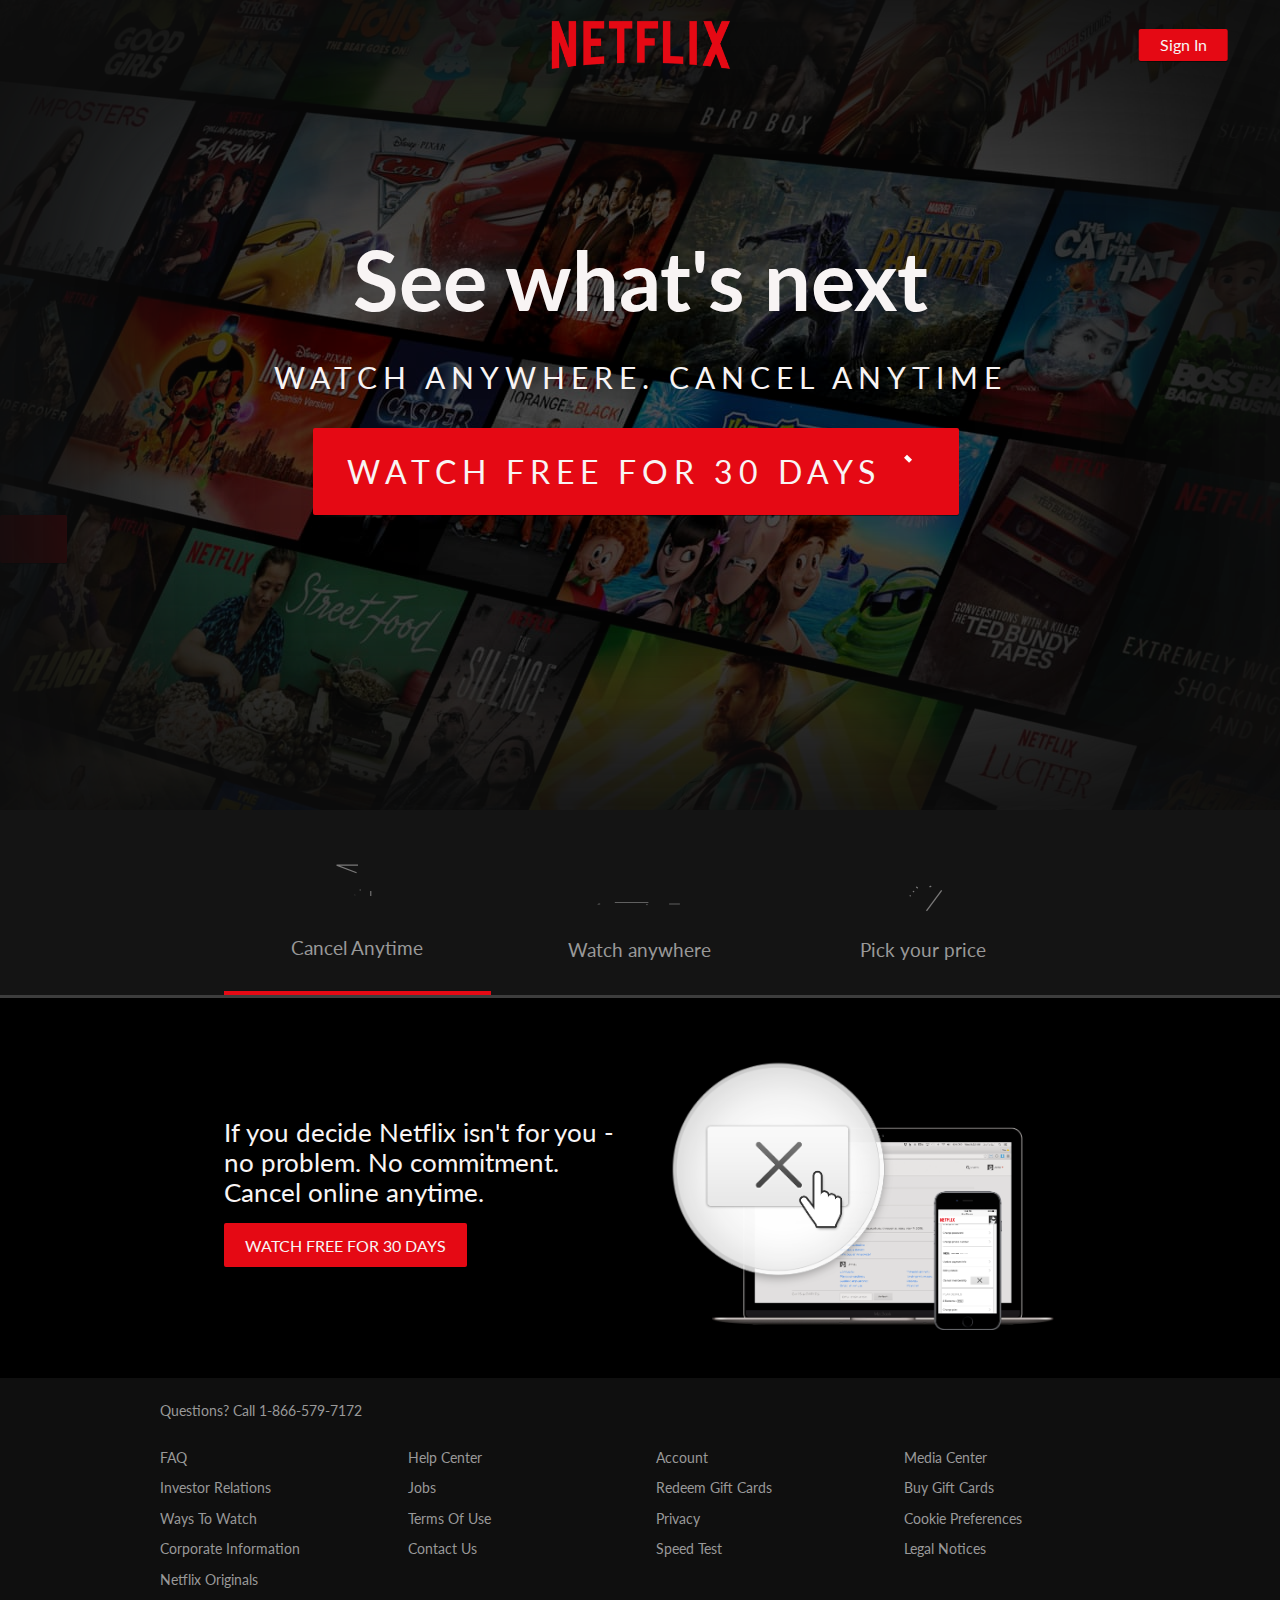
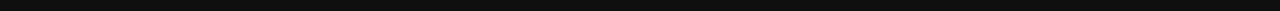
<file: Phase 1 Projects/NORMAL TASK/NetflixClone/index.html>
<!DOCTYPE html>
<html lang="en">
<head>
   <meta charset ="UTF-8">
   <meta name="viewport" content="width=devide-width, initial-scale=1.0">
   <meta http-equiv="X-UA-Compatible" content="ie=edge">
   <link rel="preconnect" href="https://fonts.googleapis.com">
   <link rel="preconnect" href="https://fonts.gstatic.com" crossorigin>
   <link href="https://fonts.googleapis.com/css2?family=Lato:wght@400;700&display=swap" rel="stylesheet">
   <title>Netflix - Clone</title>
   <link rel="stylesheet" href="style.css">  
   <script src="https://code.jquery.com/jquery-3.3.1.js"></script>
   <script src="jquery.drawsvg.js"></script>
</head> 
<body>
   <header class="showcase">
       <div class="showcase-top">
           <img src="Imgs/logo.png" alt="NetflixLogo">
           <a href="#" class="btn btn-rounded">Sign In</a>
       </div>
       <div class="showcase-content">
           <h1>See what's next</h1>
           <p>Watch anywhere. Cancel anytime</p>
           <a href="#" class="btn btn-xl">
               Watch Free For 30 Days     
               <svg class="right-arrow" width="30" height="30" viewBox="-1 0 9 14" fill="none" xmlns="http://www.w3.org/2000/svg">
                       <path d="M1.4 1L7.5 7.1L1 13.6" stroke="#FFFF" stroke-width="2" stroke-miterlimit="10"/>
                       </svg>
       </div>
       </a>
   </header>
       <section class="tabs">
       <div class="container">
           <div id="tab-1" class="tab-item tab-border">
               <i class="fas fa-door fa-3x"></i>
               <svg  width="88" height="80" viewBox="0 0 18 18" fill="none" xmlns="http://www.w3.org/2000/svg">
                   <g clip-path="url(#clip0_292_22)">
                   <path d="M12.1 9.2002V12.7002H9.59998" stroke="#7a7979" stroke-width="0.25" stroke-miterlimit="10"/>
                   <path d="M4.39996 3.39941L9.59996 5.39941V15.2994L4.39996 12.0994V3.39941ZM4.39996 3.39941H12.1V7.99941" stroke="#7a7979" stroke-width="0.25" stroke-miterlimit="10"/>
                   <path d="M8.49999 10.1002C8.61044 10.1002 8.69999 10.0107 8.69999 9.9002C8.69999 9.78974 8.61044 9.7002 8.49999 9.7002C8.38953 9.7002 8.29999 9.78974 8.29999 9.9002C8.29999 10.0107 8.38953 10.1002 8.49999 10.1002Z" stroke="#7a7979" stroke-width="0.25" stroke-miterlimit="10"/>
                   <path d="M9.59998 8.9998H13.1V9.8998L15 8.4998L13.1 7.2998V8.1998H9.59998" stroke="#7a7979" stroke-width="0.25" stroke-miterlimit="10"/>
                   </g>
                   <defs>
                   <clipPath id="clip0_292_22">
                   <rect width="18" height="18" fill="white"/>
                   </clipPath>
                   </defs>
                   </svg>
               <p class="hide-sm">Cancel Anytime</p>
           </div>

               <div id="tab-2" class="tab-item">
                   <i class="fas fa-tablet fa-3x"></i>
                   <svg width="120" height="80" viewBox="0 0 40 20" fill="none" xmlns="http://www.w3.org/2000/svg">
                       <g clip-path="url(#clip0_292_2)">
                       <path d="M22.8 13.5H3.2C3.1 13.5 3 13.4 3 13.3V3.7C3 3.6 3.1 3.5 3.2 3.5H22.8C22.9 3.5 23 3.6 23 3.7V13.3C23 13.4 22.9 13.5 22.8 13.5Z" stroke="#7a7979" stroke-width="0.25" stroke-miterlimit="10"/>
                       <path d="M33.3 14H23.7C23.6 14 23.5 13.9 23.5 13.8V8.2C23.5 8.1 23.6 8 23.7 8H33.3C33.4 8 33.5 8.1 33.5 8.2V13.8C33.5 13.9 33.4 14 33.3 14Z" stroke="#7a7979" stroke-width="0.25" stroke-miterlimit="10"/>
                       <path d="M6 14.2C6 14 6.1 14 6.2 14H19.9C20 14 20.1 14.1 20.1 14.2" stroke="#7a7979" stroke-width="0.25" stroke-miterlimit="10"/>
                       <path d="M22.2 14.2002H34.5" stroke="#7a7979" stroke-width="0.25" stroke-miterlimit="10" stroke-linecap="round"/>
                       <path d="M35 11.2V14C35 14.1 35.1 14.2 35.2 14.2H36.8C36.9 14.2 37 14.1 37 14V11.2C37 11.1 36.9 11 36.8 11H35.2C35.1 11 35 11.1 35 11.2Z" stroke="#7a7979" stroke-width="0.25" stroke-miterlimit="10"/>
                       <path d="M35 13.5996H36.9" stroke="#7a7979" stroke-width="0.25" stroke-miterlimit="10"/>
                       </g>
                       <defs>
                       <clipPath id="clip0_292_2">
                       <rect width="40" height="20" fill="white"/>
                       </clipPath>
                       </defs>
                       </svg>
                   <p class="hide-sm">Watch anywhere</p>    
               </div>

               <div id="tab-3" class="tab-item">
                   <i class="fas fa-tags fa-3x"></i>
                   <svg width="100" height="80" viewBox="0 0 16 15" fill="none" xmlns="http://www.w3.org/2000/svg">
                       <g clip-path="url(#clip0_292_11)">
                       <path d="M11.5 7.19941L7.49999 12.5994C7.39999 12.6994 7.29999 12.6994 7.19999 12.5994L3.49999 9.89941C3.39999 9.79941 3.39999 9.69941 3.49999 9.59941L7.49999 4.19941L7.59999 4.09941L10.8 3.89941L11.5 6.99941C11.5 7.09941 11.5 7.09941 11.5 7.19941Z" stroke="#7a7979" stroke-width="0.25" stroke-miterlimit="10"/>
                       <path d="M9.20001 6.49902C9.47615 6.49902 9.70001 6.27517 9.70001 5.99902C9.70001 5.72288 9.47615 5.49902 9.20001 5.49902C8.92387 5.49902 8.70001 5.72288 8.70001 5.99902C8.70001 6.27517 8.92387 6.49902 9.20001 6.49902Z" stroke="#7a7979" stroke-width="0.25" stroke-miterlimit="10"/>
                       <path d="M6.79999 6.59961L9.49999 8.59961" stroke="#7a7979" stroke-width="0.25" stroke-miterlimit="10" stroke-linecap="round"/>
                       <path d="M6.20001 7.39941L8.90001 9.39941" stroke="#7a7979" stroke-width="0.25" stroke-miterlimit="10" stroke-linecap="round"/>
                       <path d="M5.59998 8.19922L8.29998 10.1992" stroke="#7a7979" stroke-width="0.25" stroke-miterlimit="10" stroke-linecap="round"/>
                       <path d="M5 9.09961L7.7 10.9996" stroke="#7a7979" stroke-width="0.25" stroke-miterlimit="10" stroke-linecap="round"/>
                       <path d="M9.59998 6.09972C9.59998 6.09972 10.6 7.09972 11.6 6.09972C12.6 5.09972 13.6 6.09972 13.6 6.09972" stroke="#7a7979" stroke-width="0.25" stroke-miterlimit="10"/>
                       </g>
                       <defs>
                       <clipPath id="clip0_292_11">
                       <rect width="16" height="15"/>
                       </clipPath>
                       </defs>
                       </svg>
                   <p class="hide-sm">Pick your price</p>  
               </div>
           </div>      
       </section>

       <section class="tab-content">
           <div class ="container">
           <!-- Tab 1 Content -->
           <div id="tab-1-content" class="tab-content-item show">
               <div class="tab-1-content-inner">
                   <div>
                       <p class="text-lg">
                           If you decide Netflix isn't for you - no problem. No commitment.
                           Cancel online anytime.
                       </p>
                       <a href="#" class="btn btn-lg">Watch Free For 30 Days</a>
                   </div>
                   <img src="./Imgs/tab-content-1.png" alt="TabImg1"/>
               </div>
           </div>

           <!-- Tab 2 Content -->
        <div id="tab-2-content" class="tab-content-item">
            <div class="tab-2-content-top">
                <p class="text-lg">
                    Watch Tv shows and movies anytime, anywhere - personalized for you.
                </p>
                <a href="#" class="btn btn-lg">Watch Free For 30 Days</a>
            </div>
            <div class="tab-2-content-bottom">
                <div>
                    <img src="./Imgs/tab-content-2-1.png" alt="TabImg2"/>
                    <p class="text-md">Watch on your TV</p>
                    <p class="text-dark">
                        Smart Tvs, Playstation, Xbox, Chromecast, Apple TV, Blu-ray
                        player and more.
                    </p>
                </div>

                <div>
                   <img src="./Imgs/tab-content-2-2.png" alt="TabImg3"/>
                   <p class="text-md">Watch instantly or download for later</p>
                   <p class="text-dark">
                       Available on phone and tablet, wherever you go.
                   </p>
               </div>

               <div>
                   <img src="Imgs/tab-content-2-3.png" alt="TabImg4"/>
                   <p class="text-md">Use any computer</p>
                   <p class="text-dark">
                       Watch right on Netflix.com
                   </p>
               </div>
            </div>
        </div>

           <!-- Tab 3 Content -->
           <div id="tab-3-content" class="tab-content-item">
               <div class="text-center">
                   <p class="text-lg">
                       Choose one plan and watch everything on Netflix
                   </p>
                   <a href="#" class="btn btn-lg">Watch Free For 30 Days</a>
               </div>

               <table class="table">
                   <thead>
                       <tr>
                           <th></th>
                           <th>Basic</th>
                           <th>Standard</th>
                           <th>Premium</th>
                       </tr>
                   </thead>
                   <tbody>
                       <tr>
                           <td>Monthly price after free month ends</td>
                           <td>$8.99</td>
                           <td>$12.99</td>
                           <td>$15.99</td>
                       </tr>
                       <tr>
                           <td>HD Available</td>
                           <td><img class="without" src="./Imgs/Icons/without.svg"></td>
                           <td><img class="check" src="./Imgs/Icons/check.svg"></td>
                           <td><img class="check" src="./Imgs/Icons/check.svg"></td>
                           <td></td>
                       </tr>
                       <tr>
                           <td>Ultra HD Available</td>
                           <td><img class="without" src="./Imgs/Icons/without.svg"></td>
                           <td><img class="without" src="./Imgs/Icons/without.svg"></td>
                           <td><img class="check" src="./Imgs/Icons/check.svg"></td>
                       </tr>
                       <tr>
                           <td>Screens you can watch on at the same time</td>
                           <td>1</td>
                           <td>2</td>
                           <td>4</td>
                       </tr>
                           <td>Watch on your laptop, TV, phone and tablet</td>
                           <td><img class="check" src="./Imgs/Icons/check.svg"></td>
                           <td><img class="check" src="./Imgs/Icons/check.svg"></td>
                           <td><img class="check" src="./Imgs/Icons/check.svg"></td>
                       </tr>
                       <tr>
                           <td>Unlimited movies and TV shows</td>
                           <td><img class="check" src="./Imgs/Icons/check.svg"></td>
                           <td><img class="check" src="./Imgs/Icons/check.svg"></td>
                           <td><img class="check" src="./Imgs/Icons/check.svg"></td>
                       </tr>
                       <tr>
                           <td>Cancel anytime</td>
                           <td><img class="check" src="./Imgs/Icons/check.svg"></td>
                           <td><img class="check" src="./Imgs/Icons/check.svg"></td>
                           <td><img class="check" src="./Imgs/Icons/check.svg"></td>
                       </tr>
                       <tr>
                           <td>First month free</td>
                           <td><img class="check" src="./Imgs/Icons/check.svg"></td>
                           <td><img class="check" src="./Imgs/Icons/check.svg"></td>
                           <td><img class="check" src="./Imgs/Icons/check.svg"></td>
                       </tr>
                   </tbody>
               </table>
           </div>
       </div>
       </section>

       <footer class="footer">
           <p>Questions? Call 1-866-579-7172</p>
           <div class="footer-cols">
               <ul>
                   <li><a href="#">FAQ</a></li>
                   <li><a href="#">Investor Relations</a></li>
                   <li><a href="#">Ways To Watch</a></li>
                   <li><a href="#">Corporate Information</a></li>
                   <li><a href="#">Netflix Originals</a></li>
               </ul>
               <ul>
                   <li><a href="#">Help Center</a></li>
                   <li><a href="#">Jobs</a></li>
                   <li><a href="#">Terms Of Use</a></li>
                   <li><a href="#">Contact Us</a></li>
               </ul>
               <ul>
                   <li><a href="#">Account</a></li>
                   <li><a href="#">Redeem Gift Cards</a></li>
                   <li><a href="#">Privacy</a></li>
                   <li><a href="#">Speed Test</a></li>
               </ul>
               <ul>
                   <li><a href="#">Media Center</a></li>
                   <li><a href="#">Buy Gift Cards</a></li>
                   <li><a href="#">Cookie Preferences</a></li>
                   <li><a href="#">Legal Notices</a></li>
               </ul>
           </div>

          
       </footer>
                
      </div>
     
      <script type="text/javascript">
 
      var $svg = $('svg').drawsvg({
           duration: 3000
      });
      $svg.drawsvg('animate');
 
      </script>
    
    <script src="main.js"></script>
   </body>
   
</html>
</file>
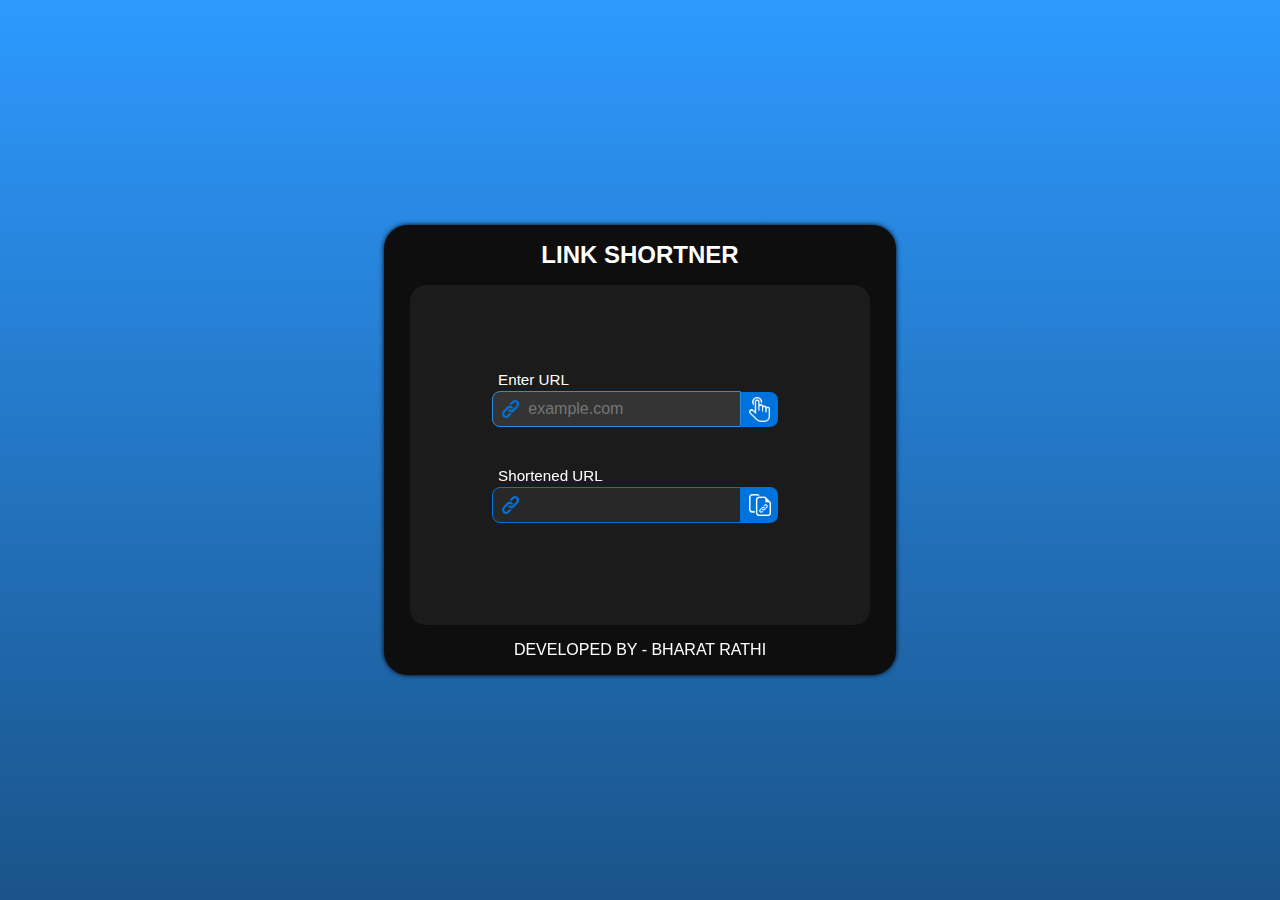
<file: phase 2/golden task/link shortner/index.html>
<!DOCTYPE html>
<html lang="en">
<head>
    <meta charset="utf-8">
    <meta http-equiv="X-UA-Compatible" content="IE=edge">
    <meta name="viewport" content="width=device-width, initial-scale=1, user-scalable=no">
    <title>Link Shortener</title>
    <link rel="stylesheet" type="text/css" media="screen" href="index.css">
    <link rel="shortcut icon" href="img/llogo.png" type="image/x-icon">
</head>
<body>
    <div class="container">
        <div class="head">
            <h2>LINK SHORTNER</h2>
        </div>
        <div class="main">
            <p id="p1">Enter URL</p>
            <div class="in">
                <img class="limg" src="img/link.png" alt="Link Icon">
                <input type="text" id="in" autofocus placeholder="example.com">
                <button id="inbtn"><img src="img/click.png" alt="Click Icon"></button>
            </div>
            <p id="p2">Shortened URL</p>
            <div class="out">
                <img class="limg" src="img/link.png" alt="Link Icon">
                <input type="text" id="out" disabled>
                <button id="outbtn"><img src="img/copy.png" alt="Copy Icon"></button>
            </div>
        </div>
        <div class="foot">
            <p>DEVELOPED BY - <a href="https://www.linkedin.com/in/bharat-rathi-30a6842a0/" target="_blank" rel="noopener noreferrer">BHARAT RATHI</a></p>
        </div>
    </div>
    <script src="index.js"></script>
</body>
</html>
</file>
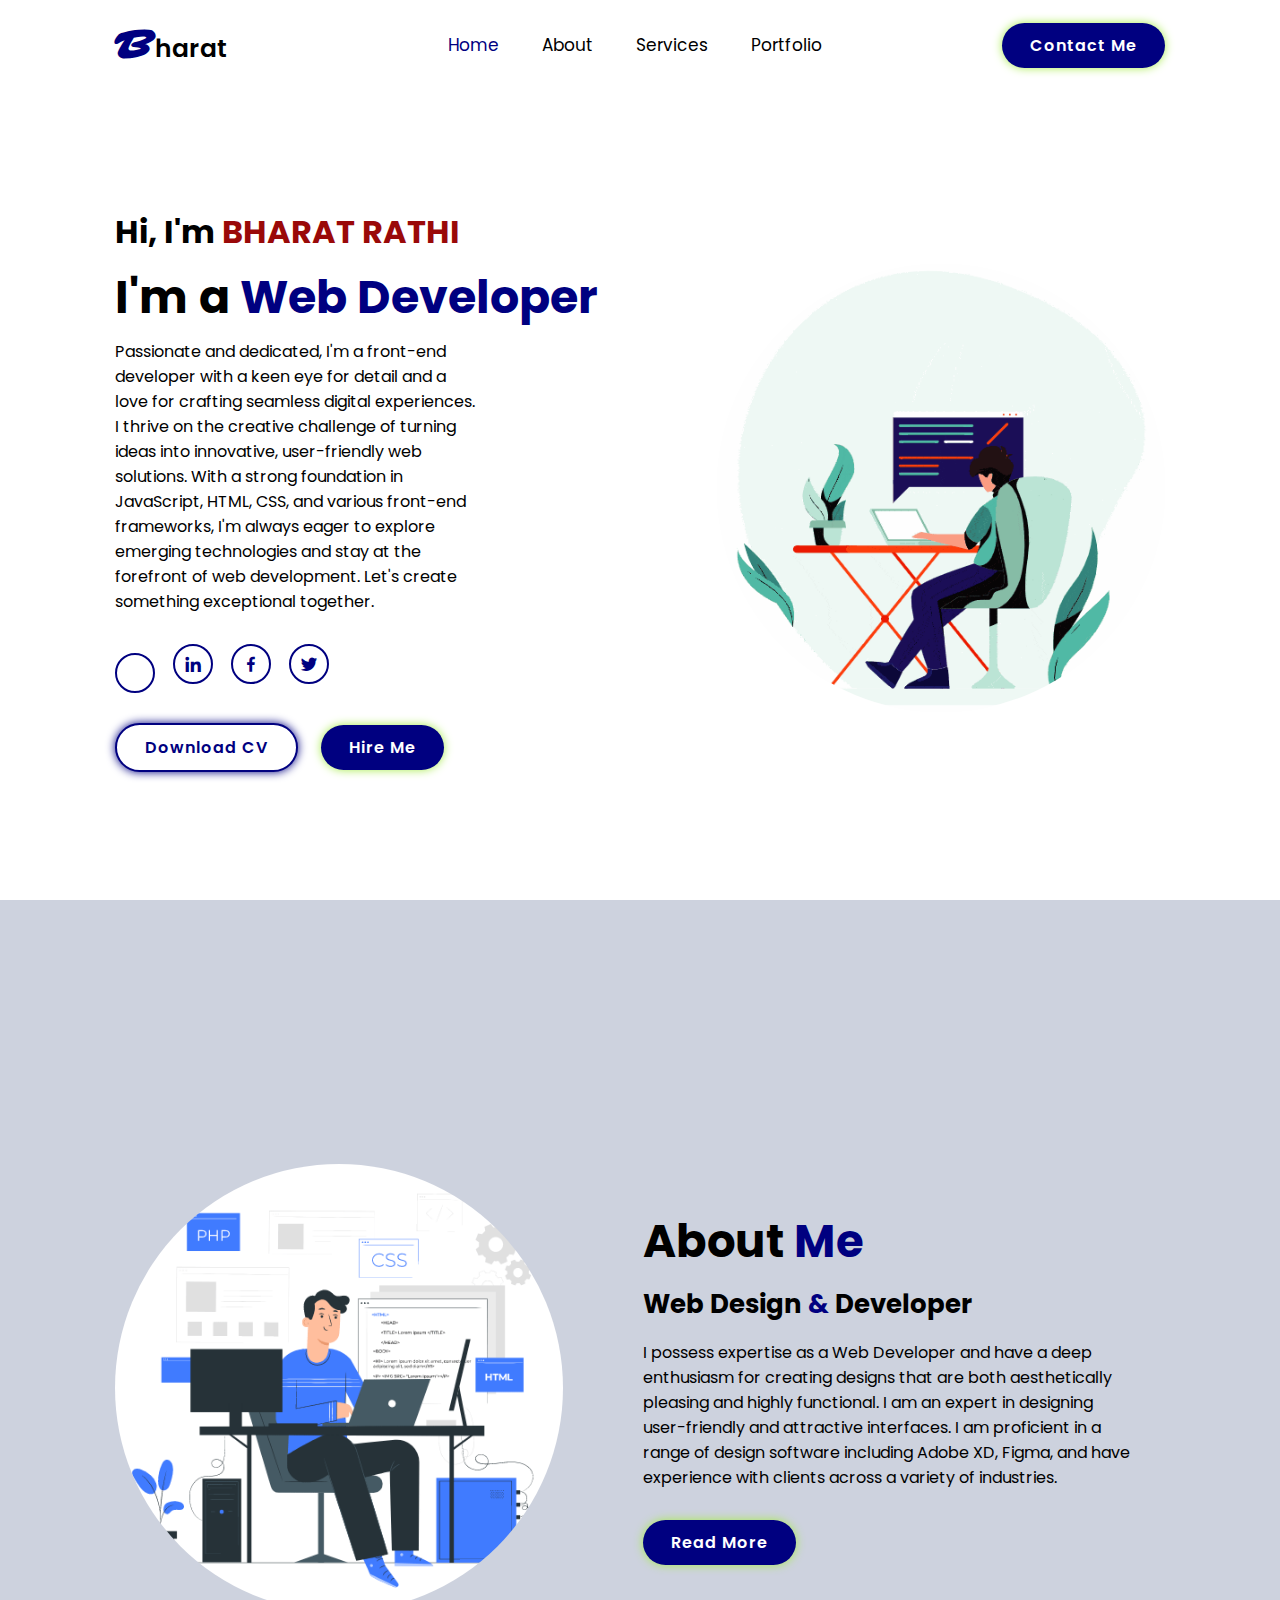
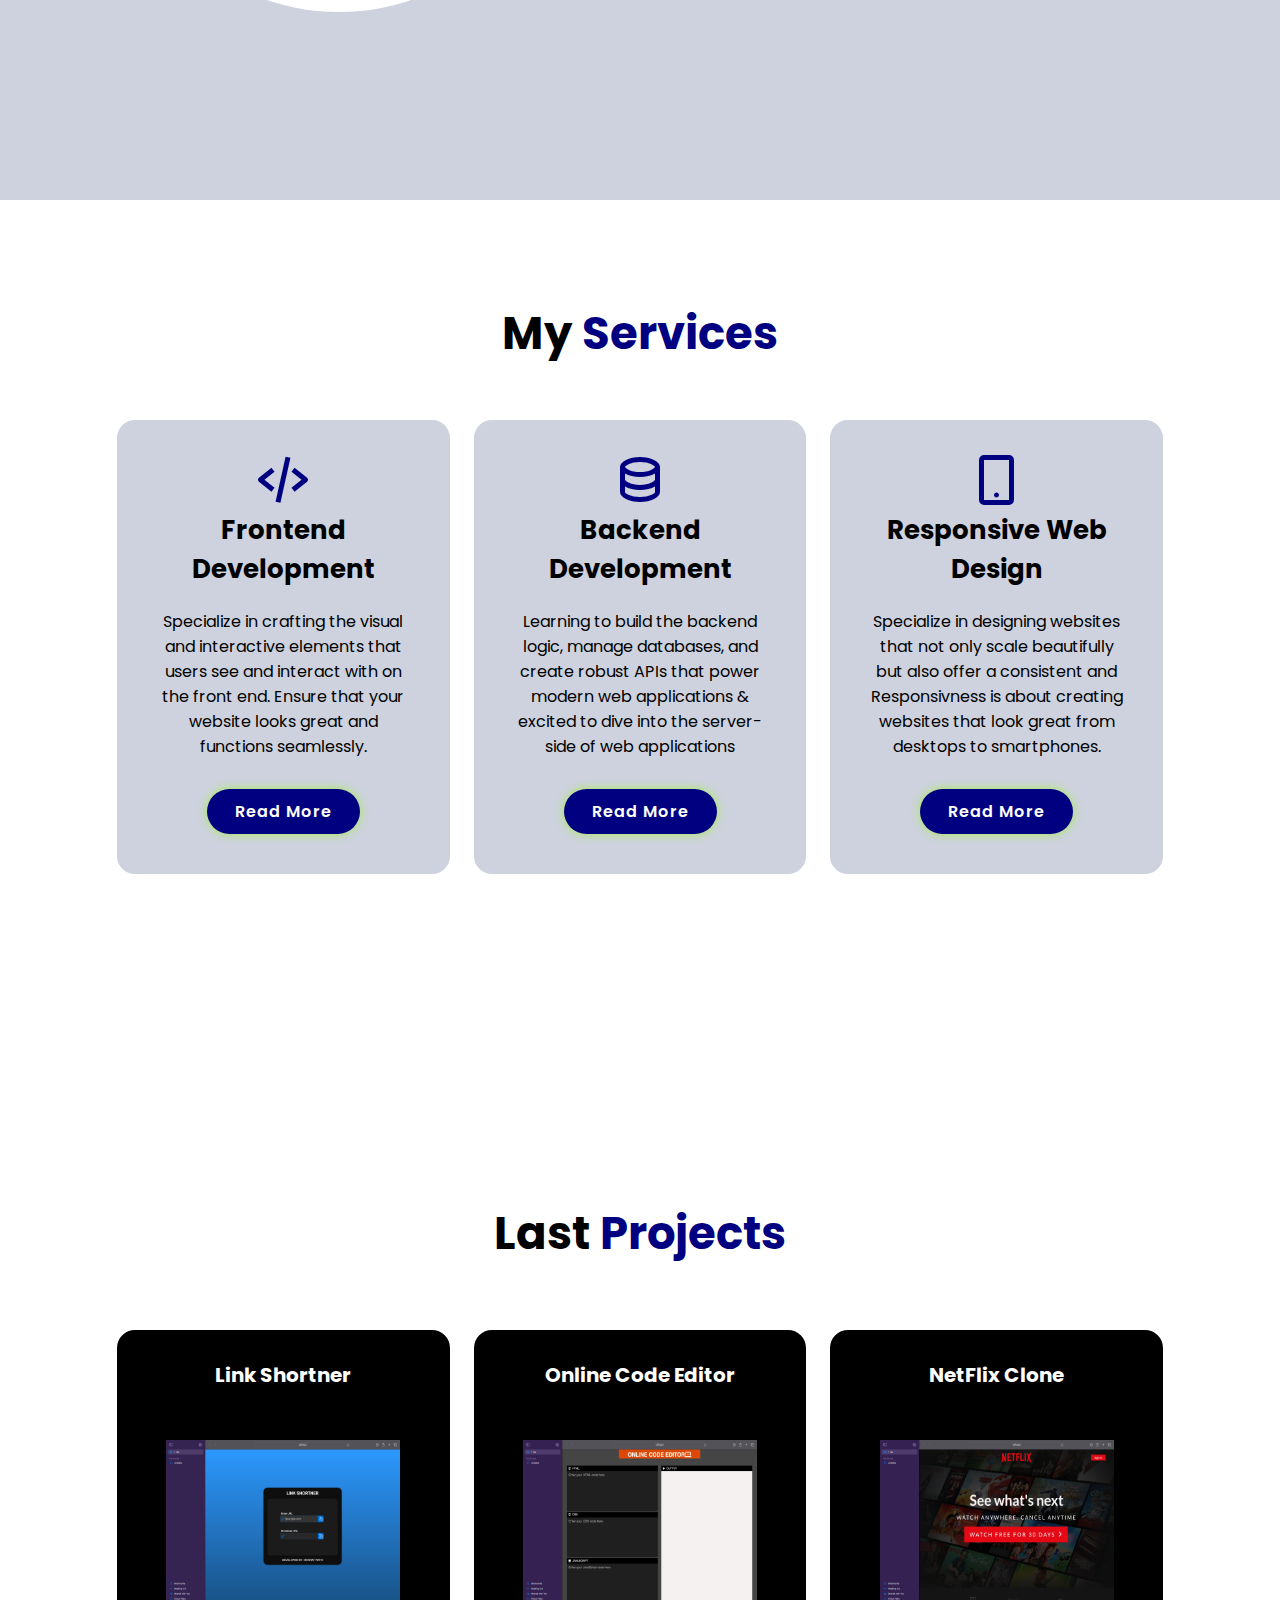
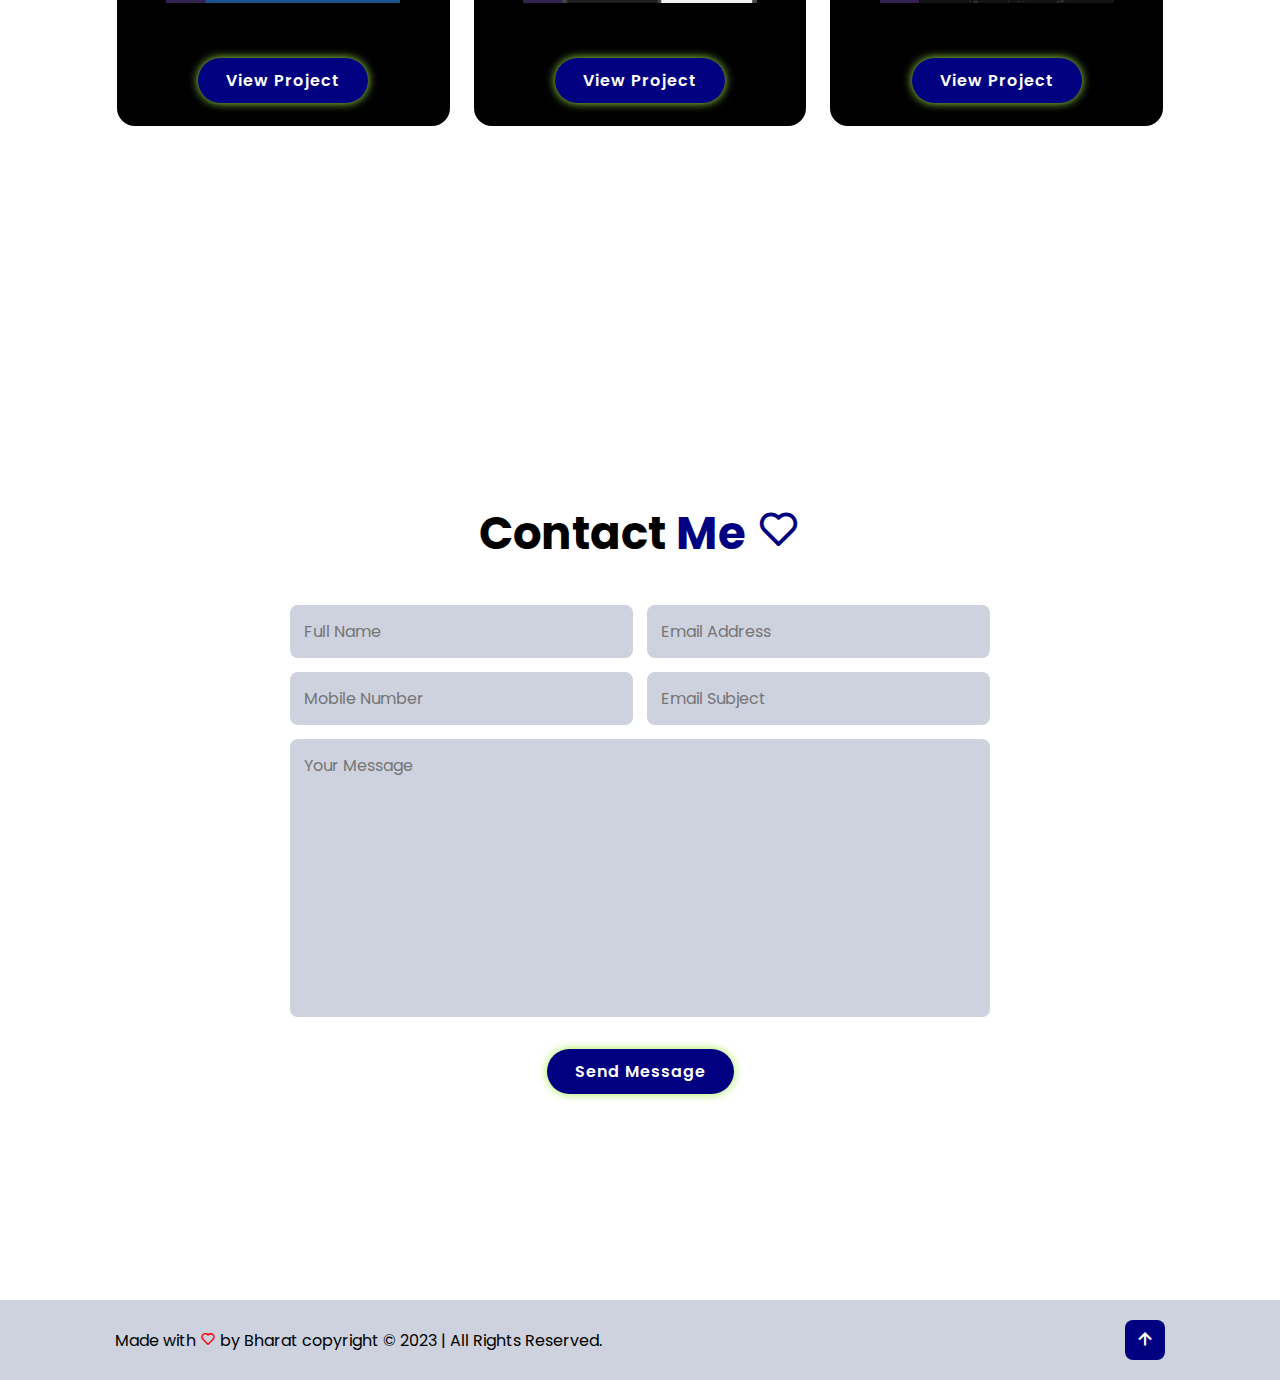
<file: phase 2/Normal task/portfolio/index.html>
<!DOCTYPE html>
<html lang="en">
<head>
    <meta charset="UTF-8">
    <meta http-equiv="X-UA-Compatible" content="IE=edge">
    <meta name="viewport" content="width=device-width, initial-scale=1.0">
    <title>My Portfolio</title>

    
    <link href='https://unpkg.com/boxicons@2.1.4/css/boxicons.min.css' rel='stylesheet'>
    <link rel="stylesheet" href="https://cdnjs.cloudflare.com/ajax/libs/font-awesome/6.4.2/css/all.min.css" integrity="sha512-z3gLpd7yknf1YoNbCzqRKc4qyor8gaKU1qmn+CShxbuBusANI9QpRohGBreCFkKxLhei6S9CQXFEbbKuqLg0DA==" crossorigin="anonymous" referrerpolicy="no-referrer" />

    <link rel="stylesheet" href="style.css">
</head>
<body>
    <!--  Header -->
    <header class="header">
        <a href="#" class="logo"> <span>B</span>harat</a>

        <i class="bx bx-menu" id="menu-icon"></i>

        <nav class="navbar">
            <a href="#home" class="active">Home</a>
            <a href="#about">About</a>
            <a href="#services">Services</a>
            <a href="#portfolio">Portfolio</a>
        </nav>

        <a href="#contact" class="btn">Contact Me</a>

    </header>
    

    <!-- home section -->
    <section class="home" id="home">
        <div class="home-content">
            <h3>Hi, I'm <span1>BHARAT RATHI</span1></h3>
           
            <h1>I'm a <span>Web Developer</span></h1>
            <p>Passionate and dedicated, I'm a front-end developer with a keen eye for detail and a love for crafting seamless digital experiences. I thrive on the creative challenge of turning ideas into innovative, user-friendly web solutions. With a strong foundation in JavaScript, HTML, CSS, and various front-end frameworks, I'm always eager to explore emerging technologies and stay at the forefront of web development. Let's create something exceptional together.</p>

            <div class="social-media">
                <a href="https://github.com/bharatt02/"><i class="fa-brands fa-github"></i></i></a>
                <a href="https://www.linkedin.com/in/bharat-rathi-30a6842a0/"><i class='bx bxl-linkedin'></i></a>
                <a href="#"><i class='bx bxl-facebook'></i></a>
                <a href="#"><i class='bx bxl-twitter'></i></a>
            </div>

            <div class="btn-container">
                    <a href="#" class="btn" id="download-btn">Download CV</a>
                    <a href="#contact" class="btn" id="hire-me-btn">Hire Me</a>

            </div>
        </div>

        <div class="home-img">
            <img src="assets/developer.gif" alt="">
        </div>
    </section>

    
    <!-- About section -->
    <section class="about" id="about">
        <div class="about-img">
            <img src="assets/web-developer.gif" alt="">
        </div>

        <div class="about-content">
            <h2 class="heading">About <span>Me</span></h2>
            <h3>Web Design <span>&</span> Developer</h3>
            <p>I possess expertise as a Web Developer and have a deep enthusiasm for creating designs
                that are both aesthetically pleasing and highly functional.
            I am an expert in designing user-friendly and attractive interfaces. I am
            proficient in a range of design software including Adobe XD, Figma, and have
            experience with clients across a variety of industries.</p>
            <a href="#" class="btn">Read More</a>
        </div>
    </section>

    <!-- Services section -->
    <section class="services" id="services">
        <h2 class="heading">My <span>Services</span></h2>
        <div class="services-container">

            <div class="services-box">
                <i class="bx bx-code-alt"></i>
                <h3>Frontend Development</h3>
                <p>Specialize in crafting the visual and interactive elements that users see and interact with on the front end.
                    Ensure that your website looks great and functions seamlessly.</p>
                <a href="#" class="btn">Read More</a>
            </div>

            <div class="services-box">
                <i class="bx bx-data"></i>
                <h3>Backend Development</h3>
                <p>Learning to build the backend logic, manage databases, and create robust APIs that power modern web applications &
                    excited to dive into the server-side of web applications
                </p>
                <a href="#" class="btn">Read More</a>
            </div>

            <div class="services-box">
                <i class="bx bx-mobile-alt"></i>
                <h3>Responsive Web Design</h3>
                <p>Specialize in designing websites that not only scale beautifully but also offer a consistent and Responsivness is about creating websites that look great from desktops to smartphones. </p>
                <a href="#" class="btn">Read More</a>
            </div>

        </div>
    </section>


    <!-- projects section -->
    <section class="portfolio" id="portfolio">
        <h2 class="heading">Last <span>Projects</span></h2>
        <div class="portfolio-container">
    
            <div class="portfolio-card">
                <h3>Link Shortner</h3>
                <img  src="assets/project3.png" alt="" >
                <a href="" class="btn" >View Project</a>
            </div>

            <div class="portfolio-card">
                <h3>Online Code Editor</h3>
                <img src="assets/project2.png" alt="">
                <a href="" class="btn">View Project</a>
            </div>

            <div class="portfolio-card">
                <h3>NetFlix Clone</h3>
                <img src="assets/project1.png" alt="">
                <a href="" class="btn">View Project</a>
            </div>

    
        </div>
    </section>

        <!-- contact info section -->
        <section class="contact" id="contact">
            <h2 class="heading"> Contact <span>Me <i class="bx bx-heart"></i></span></h2>

            <form action="#">
                <div class="input-box">
                    <input type="text" placeholder="Full Name">
                    <input type="email" placeholder="Email Address">
                </div>
                <div class="input-box">
                    <input type="number" placeholder="Mobile Number">
                    <input type="text" placeholder="Email Subject">
                </div>
                <textarea name="" id="" cols="30" rows="10" placeholder="Your Message"></textarea>
                <input type="submit" value="Send Message" class="btn">
            </form>

        </section>    

<!--Footer section -->
    <footer class="footer">
        <div class="footer-text">
            <p>Made with <i style="color: red;" class="bx bx-heart"></i> by Bharat copyright &copy; 2023 | All Rights Reserved.</p>
        </div>

        <div class="footer-iconTop">
            <a href="#home"><i class="bx bx-up-arrow-alt"></i></a>
        </div>
    </footer>


<script src="./script.js"></script>
</body>
</html>
</file>
<file: Phase 1 Projects/NORMAL TASK/NetflixClone/style.css>
:root {
    --primary-color: #e50914;
    --dark-color: #141414;
}

*{
    box-sizing: border-box;
    margin: 0;
    padding: 0;
}

body {
    font-family: 'Lato', sans-serif;
    -webkit-font-smothing: antaliased;
    background: #0f0f0f;
    color: #999;
}

ul{
    list-style: none;
}

h1,h2,h3,h4{
    color: #f8f4f4;
}

a {
    color: #f8f4f4;
    text-decoration: none;
}

p{
    margin: 0.5rem 0;
}

img{
    width: 100%;
}

.showcase{
    width: 100%;
    height: 90vh;
    position: relative;
    background: url("./Imgs/background.jpg");
    background-repeat: no-repeat
}

.showcase::after{
    content: '';
    position: absolute;
    top: 0;
    left: 0;
    width: 100%;
    height: 100%;
    z-index: 1;
    background: rgba(0,0,0, 0.6);
    box-shadow: inset 120px 100px 250px #0f0f0f, inset -120px -100px 250px #0f0f0f;
}

.showcase-top{
    position: relative;
    z-index: 2;
    height: 90px;
}

.showcase-top img{
    width: 180px;
    position: absolute;
    top: 50%;
    left: 50%;
    transform: translate(-50%, -50%);
}

.showcase-top a {
    position: absolute;
    top: 50%;
    right: 0;
    transform: translate(-50%, -50%);
}

.showcase-content{
    position: relative;
    z-index: 2;
    margin: auto;
    display: flex;
    flex-direction: column;
    justify-content: center;
    align-items: center;
    text-align: center;
    margin-top: 9rem;

}

.showcase-content h1{
    font-weight: bold;
    font-size: 5.2rem;
    line-height: 1.1;
    margin: 0 0 2rem;
}

.showcase-content p{
    letter-spacing: 6px;
    text-transform: uppercase;
    color: #f8f4f4;
    font-weight: 400;
    font-size: 1.9rem;
    line-height: 1.25;
    margin: 0 0 2rem;
}

/* Tabs */
.tabs {
    background: var(--dark-color);
    padding-top: 1rem;
    border-bottom: 3px solid #3D3D3D;
}

.tabs .container{
    display: grid;
    grid-template-columns: repeat(3, 1fr);
    grid-gap: 1rem;
    align-items: center;
    justify-content: center;
    text-align: center;
}

.tabs p {
    font-size: 1.2rem;
    margin-top: 0.2rem;
}

.tabs .container > div{
    padding: 1.5rem 0;
}

.tabs .container > div:hover{
    color: #f8f4f4;
    cursor: pointer;
    transition: 0.5s;
}

.tab-border{
    border-bottom: var(--primary-color) 4px solid;
}

.tab-content{
    padding: 3rem 0;
    background: #000;
    color: #f8f4f4;
}

/* Hide content initially */
#tab-1-content,
#tab-2-content,
#tab-3-content {
    display: none;
}

.show {
    display: block !important;
}

#tab-1-content .tab-1-content-inner{
    display: grid;
    grid-template-columns: repeat(2, 1fr);
    grid-gap: 2rem;
    align-items: center;
    justify-content: center;
}

#tab-2-content .tab-2-content-top{
    display: grid;
    grid-template-columns: 2fr 1fr;
    grid-gap: 1rem;
    justify-content: center;
    align-items: center;
}

#tab-2-content .tab-2-content-bottom{
    margin-top: 2rem;
    display: grid;
    grid-template-columns: repeat(3, 1fr);
    grid-gap: 2rem;
    justify-content: center;
    align-items: center;
    text-align: center;
}


.without{
    width: 1rem;
}
.check{
    width: 1.2rem;
}

.table{
    width: 100%;
    margin-top: 2rem;
    border-collapse:collapse;
    border-spacing: 0;
}

.table thead th{
    text-transform: uppercase;
    padding: 0.8rem;
    justify-content: flex-end;
}

.table tbody tr td{
    color: #999;
    padding: 0.8rem 1.2rem;
    text-align: center;
}

.table tbody tr td:first-child{
    text-align: left;
}

.table tbody tr:nth-child(odd){
    background: #222;
}

/* Container */
.container {
    max-width: 70%;
    margin: auto;
    overflow: hidden;
    padding: 0 2rem;
}

/* Text Styles */
.text-xl {
    font-size: 2rem;
    margin-bottom: 1rem;
}

.text-lg{
    font-size: 1.6rem;
    margin-bottom: 1rem;
}

.text-center{
    text-align: center;
}

.text-dark{
    color: #999;
}

/* Buttons */

.btn{
    display: inline-block;
    background: var(--primary-color);
    color: #f8f4f4;
    padding: 0.4rem 1.3rem;
    font-size: 1rem;
    text-align: center;
    border: none;
    cursor: pointer;
    margin-right: 0.5rem;
    outline: none;
    box-shadow: 0 1px 0 rgba(0,0,0, 0.45);
    border-radius: 2px;
}

.btn:hover{
    opacity: 0.9;
}

.btn-rounded{
    border-radius: 2px;
}

.btn-xl{
    letter-spacing: 6px;
    font-size: 2rem;
    padding: 1.5rem 2.1rem;
    text-transform: uppercase;
}

.btn-lg{
    font-size: 1rem;
    padding: 0.8rem 1.3rem;
    text-transform: uppercase;
}




/* Footer */

.footer{
    max-width: 75%;
    margin: 1rem auto;
    overflow: auto;
}

.footer, .footer a{
    color: #999;
    font-size: 0.9rem;
}

.footer p{
    margin-bottom: 1.5rem;
}

.footer .footer-cols{
    display: grid;
    grid-template-columns: repeat(4, 1fr);
    grid-gap: 2rem;
}

.footer li{
    line-height: 1.9rem;
}

@media (max-width: 960px){
    .showcase{
        height: 70vh;
    }

    .hide-sm{
        display: none;
    }

    .showcase-top img{
        top: 30%;
        left: 5%;
        transform: translate(0);
    }

    .showcase-content h1{
        font-size: 3.7rem;
        line-height: 1;
    }

    .showcase-content p{
        font-size: 1.5rem;
    }

    .btn-xl{
        font-size: 1.5rem;
        padding: 1.4rem 2rem;
    }

    .text-xl{
        font-size: 1.5rem;
    }

    .text-lg{
        font-size: 1.3rem;
    }


    .footer .footer-cols {
        grid-template-columns: repeat(2, 1fr);
    }
}

@media(max-width: 700px) {
    @media (max-width: 700px) {
	.showcase::after {
		background: rgba(0, 0, 0, 0.6);
		box-shadow: inset 80px 80px 150px #000000, inset -80px -80px 150px #000000;
	}

	.showcase-content h1 {
		font-size: 2.5rem;
		line-height: 1;
	}

	.showcase-content p {
		font-size: 1rem;
	}

	#tab-1-content .tab-1-content-inner {
		grid-template-columns: 1fr;
		text-align: center;
	}

	#tab-2-content .tab-2-content-top {
		display: block;
		text-align: center;
	}

	#tab-2-content .tab-2-content-bottom {
		margin-top: 2rem;
		display: grid;
		grid-template-columns: 1fr;
		grid-gap: 2rem;
		text-align: center;
	}

	.btn-xl {
		font-size: 1rem;
		padding: 1.2rem 1.6rem;
		text-transform: uppercase;
	}
}
}
</file>
<file: phase 2/golden task/link shortner/index.css>
* {
    margin: 0;
    padding: 0;
    font-family: Arial, Helvetica, sans-serif;
}

body {
    display: flex;
    align-items: center;
    justify-content: center;
    width: 100vw;
    height: 100vh;
    background-image: linear-gradient(rgb(45, 153, 255), rgb(26, 83, 137));
}

.container {
    width: 40%;
    height: 50%;
    display: flex;
    flex-direction: column;
    justify-content: center;
    align-items: center;
    background-color: rgb(14, 14, 14);
    border-radius: 1.5rem;
    color: white;
    box-shadow: 0 0 0.35rem black;
}

.head h2 {
    margin-top: 1rem;
    cursor: default;
}

.main {
    width: 90%;
    height: 80%;
    display: flex;
    flex-direction: column;
    justify-content: center;
    margin: 1rem 0;
    background-color: rgb(27, 27, 27);
    border-radius: 1rem;
}

.in,
.out {
    width: 100%;
    margin-top: 1.5rem;
    margin-bottom: 1.5rem;
    display: flex;
    align-items: center;
    justify-content: center;
    padding: 1rem 0;
}

.limg {
    width: 1.1rem;
    z-index: 2;
    margin-right: -1.7rem;
}
.out {
    margin-bottom: 0; /* or adjust accordingly if needed */
}
#in,
#out {
    padding: 0.3rem;
    padding-left: 2.2rem;
    font-size: 1rem;
    height: 1.5rem;
    width: 45%;
    border: 0.01rem solid rgb(0, 114, 220);
    outline: none;
    border-radius: 0.5rem 0 0 0.5rem;
    background-color: rgb(40, 40, 40);
    color: white;
}

#in:focus {
    border: solid 0.01rem rgb(47, 140, 227);
    background-color: rgb(52, 52, 52);
}

button {
    border-radius: 0 0.5rem 0.5rem 0;
    width: 8%;
    font-size: 1rem;
    white-space: nowrap;
    height: 2.2rem;
    border: none;
    outline: none;
    background-color: rgb(0, 114, 220);
    color: white;
    cursor: pointer;
}

button:hover {
    background-color: rgb(47, 140, 227);
}

#outbtn,
#inbtn {
    display: flex;
    align-items: center;
    justify-content: center;
}

#outbtn img {
    width: 1.4rem;
}

#inbtn img {
    width: 1.3rem;
}

#p1,
#p2 {
    margin-bottom: -2.3rem;
    margin-left: 19.2%;
    font-size: 0.95rem;
    white-space: nowrap;
}

.foot p {
    margin-bottom: 1rem;
    cursor: default;
}

.foot a {
    text-decoration: none;
    color: rgb(255, 255, 255);
}

.foot a:hover {
    color: rgb(74, 168, 255);
}
</file>
<file: phase 2/Normal task/portfolio/style.css>
@import url('https://fonts.googleapis.com/css2?family=Poppins:wght@300;400;500;600;700;800;900&display=swap');
@import url('https://fonts.googleapis.com/css2?family=Sarina&display=swap');

*{
    margin: 0;
    padding: 0;
    box-sizing: border-box;
    text-decoration: none;
    border: none;
    outline: none;
    scroll-behavior: smooth;
    font-family: 'Poppins', sans-serif;
 }
 :root {
     --bg-color: #fff;
     --seconde-bg-color: rgba(201, 207, 220, 0.933);
     --text-color: #000;
     /* --main-color: #FF1D78; */
     --main-color: navy;
     --shadow-color: #A7EB4C;
 }

html{
    font-size: 62.5%;
    overflow-x: hidden;
} 

body{
    background: var(--bg-color);
    color: var(--text-color);
}

section{
    min-height: 100vh;
    padding: 10rem 9% 2rem;
}
/*****header****/
.header{
    position: fixed;
    top: 0;
    left: 0;
    width: 100%;
    padding: 2rem 9%;
    background: var(--bg-color);
    display: flex;
    justify-content: space-between;
    align-items: center;
    z-index: 100;
}
.header .sticky{
    border-bottom: .1rem solid rgba(0,0,0,.2);
}
.logo{
    font-size: 2.5rem;
    color: var(--text-color);
    font-weight: 600;
    cursor: default;
}
.logo span{
    color: var(--main-color);
    font-family: 'Sarina', cursive;
    font-size: 4rem;
}
.navbar a{
    font-size: 1.7rem;
    color: var(--text-color);
    margin-left: 4rem;
    transition: .3;
}
.navbar a:hover,
.navbar a.active {
    color: var(--main-color);
}

#menu-icon{
    font-size: 3.6rem;
    color: var(--text-color);
    display: none;
}
#home{
    display: flex;
    justify-content: center;
    align-items: center;
}
.home-img img{
    width: 35vw;
    transition: .3s ease;
    border-radius: 50%;
}
.home-img img:hover{
    transform: scale(1.05);
}
.home-content h3{
    font-size: 3.2rem;
    font-weight: 700;
}
span1{
    font-size: 3.2rem;
    color: rgb(154, 9, 9);
    font-weight: 700;
}
.home-content h1 {
    font-size: 4.6rem;
    font-weight: 700;
    line-height: 1.8;
}
.home-content p {
    font-size: 1.6rem;
    margin-inline-end: 40%;
}
span{
    color: var(--main-color);
}
.social-media a{
    display: inline-flex;
    justify-content: center;
    align-items: center;
    width: 4rem;
    height: 4rem;
    background: transparent;
    border: .2rem solid var(--main-color);
    border-radius: 50%;
    font-size: 2rem;
    color: var(--main-color);
    margin: 3rem 1.5rem 3rem 0;
    transition: .5s ease;
}
.social-media a:hover{
    background: var(--main-color);
    color: var(--seconde-bg-color);
    box-shadow: 0 0 1rem var(--main-color);
}
.btn-container .btn{
    display: inline-block;
    margin: 0 2rem 0 0;

}
.btn{
    display: inline-block;
    padding: 1rem 2.8rem;
    background: var(--main-color);
    border-radius: 4rem;
    box-shadow: 0 0 1rem var(--shadow-color);
    font-size: 1.6rem;
    color: var(--bg-color);
    letter-spacing: .1rem;
    font-weight: 600;
    transition: .5s ease;
}
#download-btn{
    border: .2rem solid var(--main-color);
    background: var(--bg-color);
    color: var(--main-color);
    box-shadow: 0 0 1rem var(--main-color);
}
.btn:hover,#download-btn:hover{
    box-shadow: none;
}

/*********************about******************/
.about{
    display: flex;
    justify-content: center;
    align-items: center;
    gap: 8rem;
    background: var(--seconde-bg-color);
}
.about-img{
    width: 35vw;
}
.about-img img{
    width: 35vw;
    transition: 0.3s ease;
    border-radius: 50%;
}

.about-img img:hover{
    transform: scale(1.05);
}
.heading{
    text-align: center;
    font-size: 4.5rem;
}
.about-content h2{
    text-align: left;
    line-height: 1.2;
}
.about-content h3 {
    font-size: 2.6rem;
    margin: 1.6rem 0;
}
.about-content p {
    font-size: 1.6rem;
    margin: 1rem 3rem 3rem 0;
}
/***********************services****************/
.services h2{
    margin-bottom: 5rem;
}
.services-container{
    display: flex;
    justify-content: center;
    text-align: center;
    flex-wrap: wrap;
    gap: 2rem;
}
.services-container .services-box{
    flex: 1 1 30rem;
    background: var(--seconde-bg-color);
    padding: 3rem 2rem 4rem;
    border-radius: 2rem;
    text-align: center;
    border: .2rem solid var(--bg-color);
    transition: .5s ease;
}
.services-container .services-box:hover{
    border: .2rem solid var(--main-color);
    transform: scale(1.02);
}
.services-box i{
    font-size: 6rem;
    color: var(--main-color);
}
.services-box h3{
    font-size: 2.6rem;
}
.services-box p {
    font-size: 1.6rem;
    margin: 2rem 2rem 3rem;
}
.services-box img{
    width: 60%;
    margin: 4rem 0;
}
/***********portfolio****************/
.portfolio h2 {
    margin-bottom: 6rem;
}
.portfolio-container {
    display: flex;
    justify-content: center;
    text-align: center;
    flex-wrap: wrap;
    gap: 2rem;
}
.portfolio-container .portfolio-card {
    flex: 1 1 30rem;
    background: var(--text-color);
    color: var(--bg-color);
    padding: 3rem 2rem 4rem;
    border-radius: 2rem;
    text-align: center;
    border: .2rem solid var(--bg-color);
    transition: .5s ease;
}
.portfolio-container .portfolio-card:hover {
    border: .2rem solid var(--main-color);
    transform: scale(1.02);
    background-color: darkcyan;
}
.portfolio-card h3 {
    font-size: 2rem;
}
.portfolio-card img {
    width: 80%;
    height: 50%;
    margin: 5rem 0;
}
/*************contact*********/
.contact h2{
    margin-bottom: 3rem;
}
.contact form{
    width: 70rem;
    margin: 1rem auto;
    text-align: center;
    margin-bottom: 3rem;
}
.contact form .input-box{
    display: flex;
    justify-content: space-between;
    flex-wrap: wrap;
}
.contact form .input-box input,
.contact form textarea{
    width: 100%;
    padding: 1.4rem;
    font-size: 1.6rem;
    color: var(--text-color);
    background: var(--seconde-bg-color);
    border-radius: .8rem;
    margin: .7rem 0 ;
}
.contact form .input-box input{
    width: 49%;
}
.contact form textarea{
    resize: none;
}
.contact form .btn{
    margin-top: 2rem;
    cursor: pointer;
}
/******footer********/
.footer{
    display: flex;
    justify-content: space-between;
    align-items: center;
    flex-wrap: wrap;
    padding: 2rem 9%;
    background-color: var(--seconde-bg-color);
}
.footer-text p{
    font-size: 1.6rem;
}
.footer-iconTop a{
    display: inline-flex;
    justify-content: center;
    align-items: center;
    padding: .8rem;
    background: var(--main-color);
    border-radius: .8rem;
    transition: .5s ease;
}
.footer-iconTop a:hover{
    box-shadow: 0 0 1rem var(--main-color);
}
.footer-iconTop a i{
    font-size: 2.4rem;
    color: var(--bg-color);
}

/***breakPoints ****/
@media (max-width:1200px) {
    html{
        font-size: 55%;
    }
}
@media (max-width:991px) {
    .header {
        padding: 2rem 3%;
    }
    .section {
        padding: 10rem 3% 2rem;
    } 
    .footer {
        padding: 2rem  3%;
    }
}

@media (max-width:768px){
    #menu-icon{
        display: block;
    }
    .navbar{
        position: absolute;
        top: 100%;
        left: 0;
        width: 100%;
        padding: 1rem 3%;
        background: var(--bg-color);
        border-top: .1rem solid rgba(0,0,0,.2);
        box-shadow: 0 .5rem 1rem rgba(0,0,0,.2);
    }
    .navbar{
        display: block;
        font-size: 2rem;
        margin: 3rem 0;
    }
}
</file>
